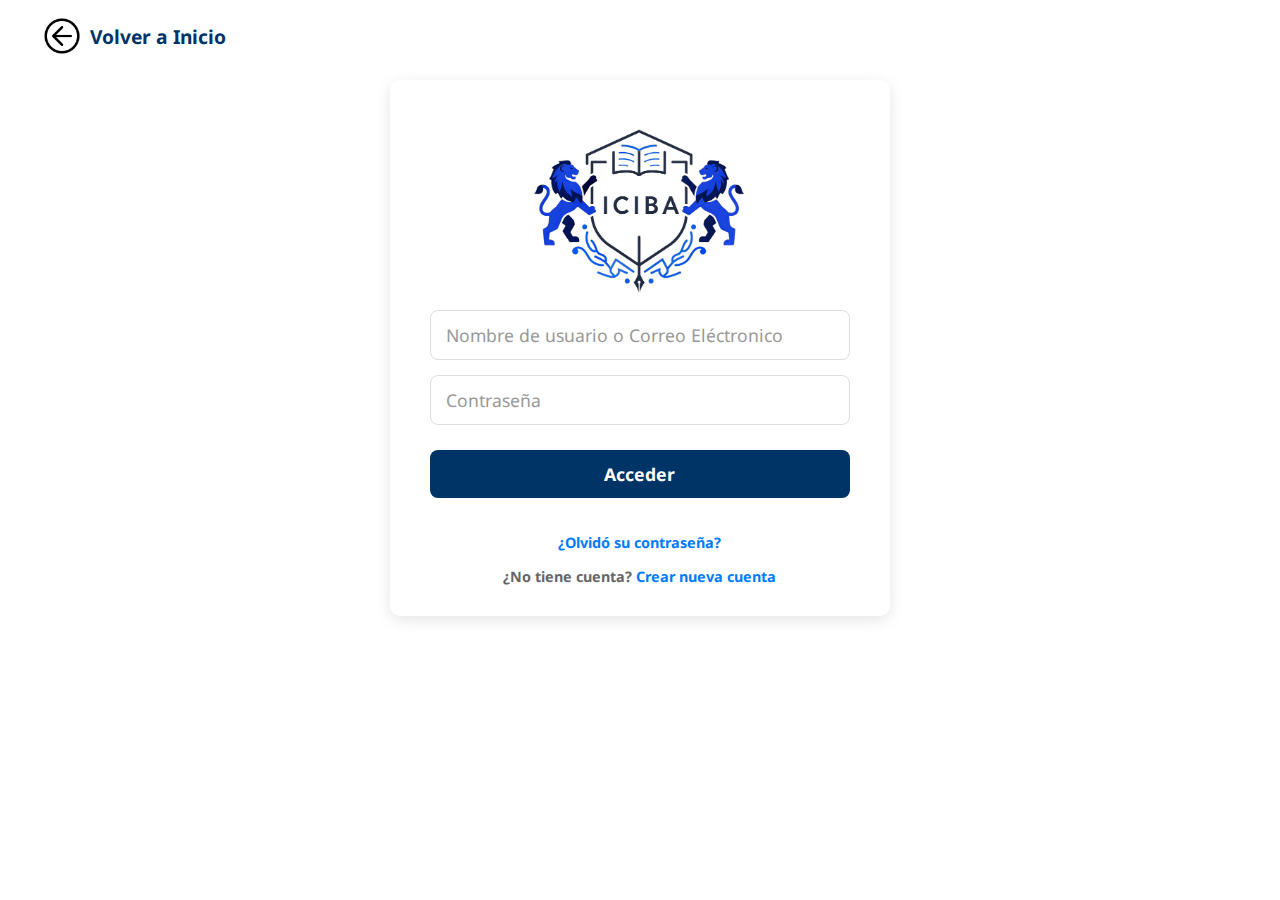
<file: campus.html>
<!DOCTYPE html>
<html lang="en">

<head>
    <meta charset="UTF-8">
    <meta name="viewport" content="width=device-width, initial-scale=1.0">
    <link rel="stylesheet" href="assets/css/style-campus-acceso.css">
    <title>ICIBA - Campus</title>
</head>

<body>
    <div class="cont-pagina">
        <div class="volver-inicio">
            <div class="flecha-volver">
                <img src="assets/Imagenes/flecha-izquierda.png" alt="">
            </div>
            <h4><a href="index.html">Volver a Inicio</a></h4>
        </div>

        <div class="contenido">
            <div class="acceso">
                <div class="img-logo">
                    <img src="assets/Imagenes/logo-instituto.png" alt="">
                </div>
                <form class="form-acceso">
                    <input type="text" id="username" name="username" autocomplete="username" placeholder="Nombre de usuario o Correo Eléctronico" required>
                    <input type="password" id="password" name="password" autocomplete="current-password" placeholder="Contraseña" required>
                    <button type="">Acceder</button>
                </form>
                <h4><a href="">¿Olvidó su contraseña?</a></h4>
                <h4>¿No tiene cuenta? <a href="">Crear nueva cuenta</a></h4>
            </div>

        </div>
    </div>

</body>

</html>
</file>
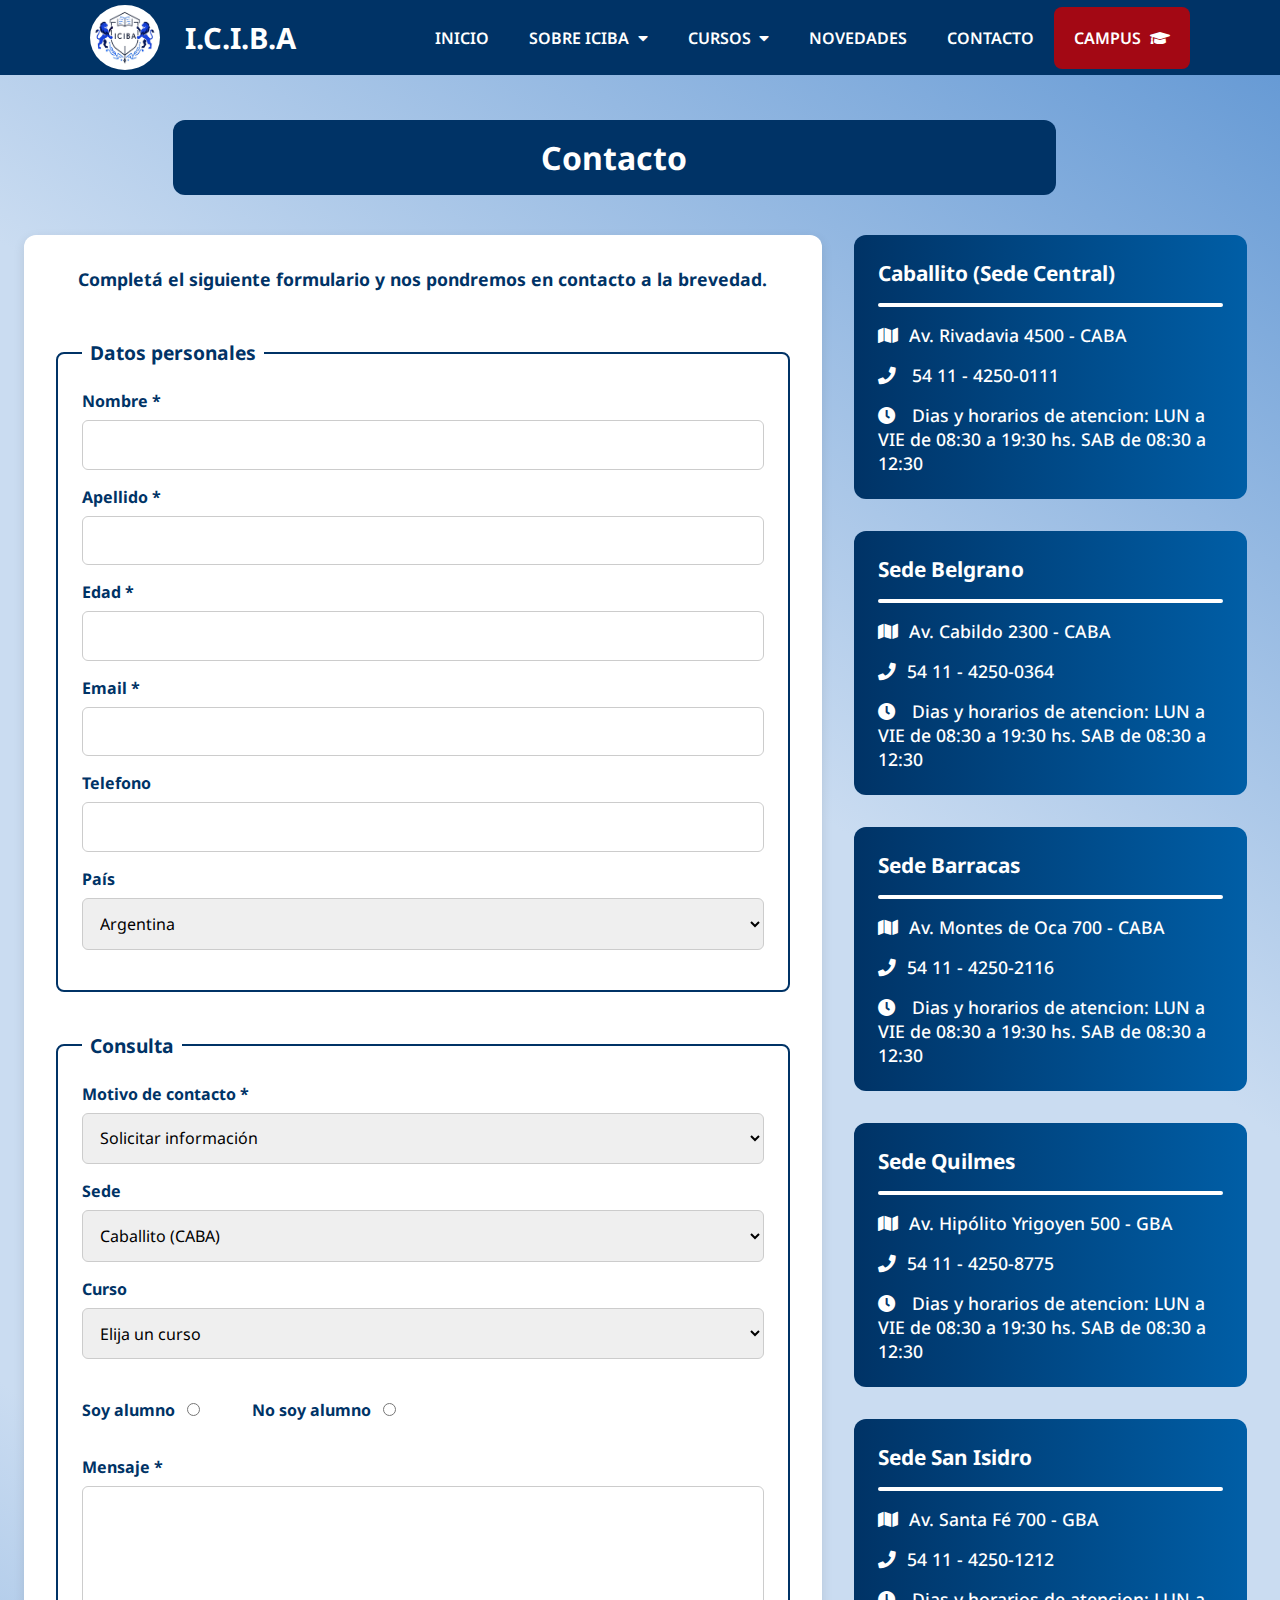
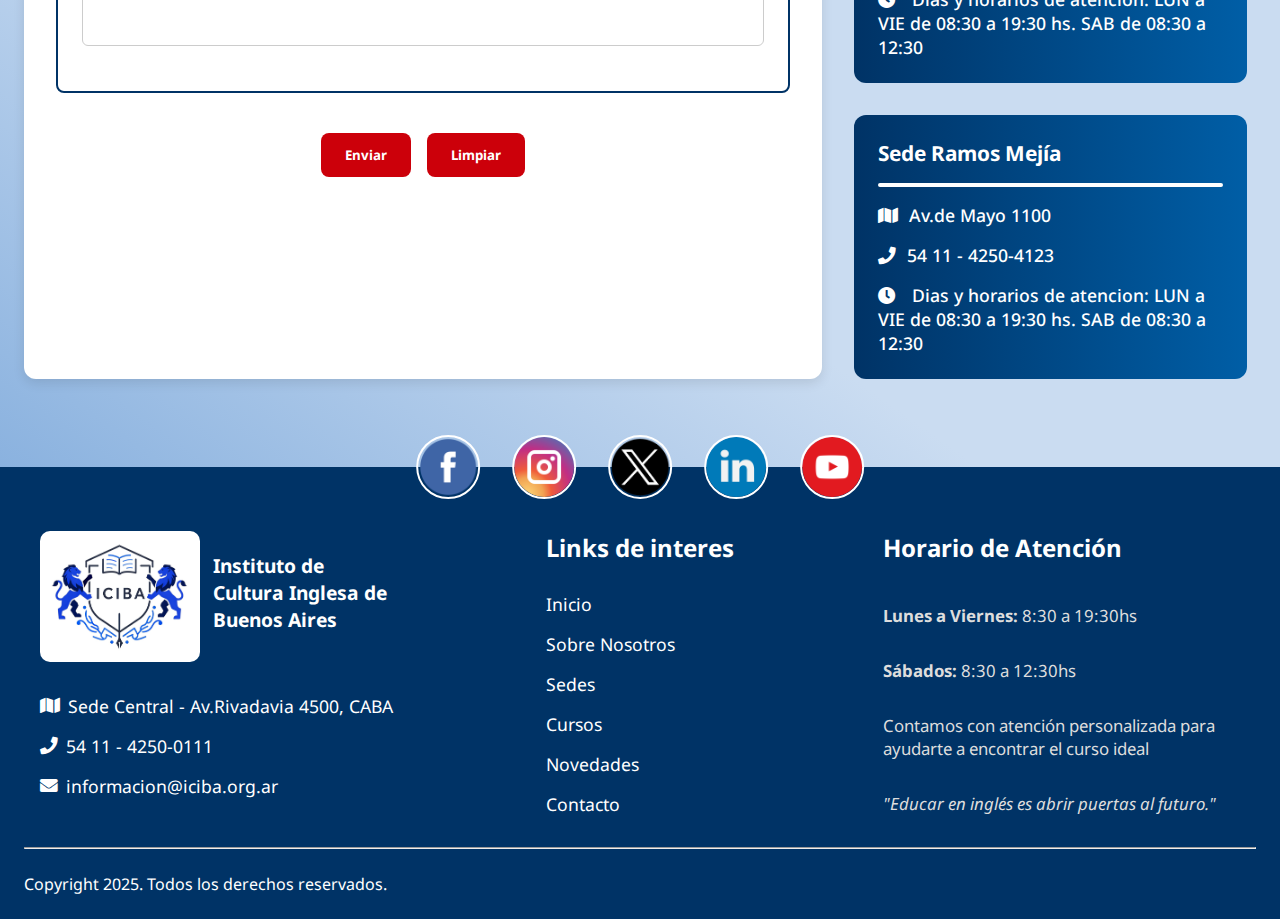
<file: contacto.html>
<!DOCTYPE html>
<html lang="en">

<head>
    <meta charset="UTF-8">
    <meta name="viewport" content="width=device-width, initial-scale=1.0">
    <link rel="stylesheet" href="https://cdnjs.cloudflare.com/ajax/libs/font-awesome/5.15.4/css/all.min.css">
    <link rel="icon" href="assets/Imagenes/logo-instituto-icono.ico">
    <link rel="stylesheet" href="assets/css/style-contacto.css">
    <title>ICIBA - CONTACTO</title>
</head>

<body>
    <header>
        <section class="logo_header">
            <img src="assets/Imagenes/logo-instituto.png" alt="Logo Instituto">
            <h3>I.C.I.B.A</h3>
        </section>

        <input type="checkbox" id="check" hidden>

        <nav class="navbar">
            <ul class="nav-ul">
                <li><a class="nav-item" href="index.html">Inicio</a></li>
                <li><a href="#">Sobre ICIBA<i class="fas fa-caret-down"></i></a>
                    <ul class="nav_ul-submenu">
                        <li><a class="nav-item" href="sobre-nosotros.html">Sobre nosotros</a></li>
                        <li><a class="nav-item" href="index.html#sedes">Sedes</a></li>
                        <li id="sobreNos_nov"><a class="nav-item" href="index.html#novedades">Novedades</a></li>
                        <li><a class="nav-item" href="cursos-iciba.html#seccion-libros">Biblioteca</a></li>
                    </ul>
                </li>
                <li><a href="#">Cursos <i class="fas fa-caret-down"></i></a>

                    <ul class="nav_ul-submenu">
                        <li><a class="nav-item" href="cursos-iciba.html#ninios">Niños</a></li>
                        <li><a class="nav-item" href="cursos-iciba.html#adolescentes">Adolescentes</a></li>
                        <li>
                            <a href="#">Adultos <i class="fas fa-caret-down"></i></a>
                            <ul class="nav_ul-cursos-adultos">
                                <li><a class="nav-item" href="cursos-iciba.html#adultos">Anual</a></li>
                                <li><a class="nav-item" href="cursos-iciba.html#adultos">Intensivo</a></li>
                            </ul>
                        </li>
                        <li><a class="nav-item" href="cursos-iciba.html#mas-cursos">Mas cursos</a></li>
                    </ul>

                </li>
                <li id="nav_ul-nov"><a class="nav-item" href="index.html#novedades">Novedades</a></li>
                <li><a class="nav-item" href="contacto.html">Contacto</a></li>
                <li class="nav_ul-li-campus">
                    <a class="nav-item" href="campus.html">Campus<i class="fa fa-graduation-cap" aria-hidden="true"></i></a>
                </li>
            </ul>
        </nav>

        <label for="check" class="hamburger-check">
            <i class="fas fa-bars icon-menu"></i>
            <i class="fas fa-times icon-close"></i>
        </label>
    </header>

    <main>
        <h1>Contacto</h1>
        <section class="contacto">

            <form action="https://formspree.io/f/xanozgay" method="POST" class="formulario">
                <p>Completá el siguiente formulario y nos pondremos en contacto a la brevedad.</p>
                <fieldset>
                    <legend>Datos personales</legend>

                    <label for="nombre">Nombre *</label>
                    <input type="text" id="nombre" name="nombre" required>

                    <label for="apellido">Apellido *</label>
                    <input type="text" id="apellido" name="apellido" required>

                    <label for="edad">Edad *</label>
                    <input type="number" id="edad" name="edad" required>

                    <label for="email">Email *</label>
                    <input type="email" id="email" name="email" required>

                    <label for="telefono">Telefono</label>
                    <input type="text" id="telefono" name="telefono">

                    <label for="pais">País</label>
                    <select name="pais" id="pais">
                        <option value="Argentina" selected>Argentina</option>
                        <option value="Uruguay">Uruguay</option>
                        <option value="Chile">Chile</option>
                        <option value="Otro">Otro</option>
                    </select>
                </fieldset>

                <fieldset>
                    <legend>Consulta</legend>

                    <label for="motivo">Motivo de contacto *</label>
                    <select name="motivo" id="motivo" required>
                        <option value="informacion">Solicitar información</option>
                        <option value="coordinacion">Coordinación Academica</option>
                        <option value="inscripcion">Consultas sobre inscripción</option>
                        <option value="sugerencia">Enviar sugerencia</option>
                        <option value="otro">Otro</option>
                    </select>

                    <label for="sede">Sede</label>
                    <select name="sede" id="sede">
                        <option value="Caballito" selected>Caballito (CABA)</option>
                        <option value="Belgrano">Belgrano (CABA)</option>
                        <option value="Barracas">Barracas (CABA)</option>
                        <option value="Quilmes">Quilmes (GBA)</option>
                        <option value="SanIsidro">San Isidro (GBA)</option>
                        <option value="RamosMejia">Ramos Mejía (GBA)</option>
                    </select>

                    <label for="curso">Curso</label>
                    <select name="curso" id="curso">
                        <option value="elijauncurso">Elija un curso</option>
                        <option value="niños-Nivel-Inicial">Curso Niños - Nivel Inicial</option>
                        <option value="niños-6-a-8-anios">Curso Niños - 6 a 8 años</option>
                        <option value="niños-9-a-11-anios">Curso Niños - 9 a 11 años</option>
                        <option value="adolescentes-general">Inglés general para Adolescentes</option>
                        <option value="adolescentes-conversacion">Adolescentes - Curso de conversación</option>
                        <option value="adolescentes-pet">Adolescentes - Preparación PET</option>
                        <option value="adultos-anual">Adultos - Curso Anual</option>
                        <option value="adultos-intensivo">Adultos - Curso Intensivo</option>
                        <option value="adultos-viajes">Adultos - Inglés para viajes</option>
                        <option value="FCE">Examenes FCE</option>
                        <option value="CAE">Examenes CAE</option>
                        <option value="IELTS">Examenes IELTS</option>
                        <option value="especial-tecnico">Inglés Técnico Profesional</option>
                        <option value="especial-entrevistas">Inglés para Entrevistas Laborales</option>
                        <option value="especial-hoteleria">Inglés para Hotelería</option>

                    </select>

                    <div style="margin: 1.5rem 0;">
                        <label for="si" class="label-radio">Soy alumno</label>
                        <input type="radio" id="si" name="alumno">

                        <label for="no" class="label-radio">No soy alumno</label>
                        <input type="radio" id="no" name="alumno">
                    </div>



                    <label for="comentario">Mensaje *</label>
                    <textarea id="comentario" name="comentario" rows="6" required></textarea>
                </fieldset>

                <div class="botones-formulario">
                    <button type="submit">Enviar</button>
                    <button type="reset">Limpiar</button>
                </div>
            </form>

            <div class="info-sedes">
                <div class="sede">
                    <h3>Caballito (Sede Central)</h3>
                    <hr>
                    <p><i class="fa fa-map" aria-hidden="true"></i>Av. Rivadavia 4500 - CABA</p>
                    <p><i class="fa fa-phone" aria-hidden="true"></i> 54 11 - 4250-0111</p>
                    <p><i class="fa fa-clock" aria-hidden="true"></i>
                        Dias y horarios de atencion: LUN a VIE de 08:30 a 19:30 hs. SAB de 08:30 a 12:30
                    </p>
                </div>

                <div class="sede">
                    <h3>Sede Belgrano</h3>
                    <hr>
                    <p><i class="fa fa-map" aria-hidden="true"></i>Av. Cabildo 2300 - CABA</p>
                    <p><i class="fa fa-phone" aria-hidden="true"></i>54 11 - 4250-0364</p>
                    <p><i class="fa fa-clock" aria-hidden="true"></i>
                        Dias y horarios de atencion: LUN a VIE de 08:30 a 19:30 hs. SAB de 08:30 a 12:30
                    </p>
                </div>

                <div class="sede">
                    <h3>Sede Barracas</h3>
                    <hr>
                    <p><i class="fa fa-map" aria-hidden="true"></i>Av. Montes de Oca 700 - CABA</p>
                    <p><i class="fa fa-phone" aria-hidden="true"></i>54 11 - 4250-2116</p>
                    <p><i class="fa fa-clock" aria-hidden="true"></i>
                        Dias y horarios de atencion: LUN a VIE de 08:30 a 19:30 hs. SAB de 08:30 a 12:30
                    </p>
                </div>

                <div class="sede">
                    <h3>Sede Quilmes</h3>
                    <hr>
                    <p><i class="fa fa-map" aria-hidden="true"></i>Av. Hipólito Yrigoyen 500 - GBA</p>
                    <p><i class="fa fa-phone" aria-hidden="true"></i>54 11 - 4250-8775</p>
                    <p><i class="fa fa-clock" aria-hidden="true"></i>
                        Dias y horarios de atencion: LUN a VIE de 08:30 a 19:30 hs. SAB de 08:30 a 12:30
                    </p>
                </div>

                <div class="sede">
                    <h3>Sede San Isidro</h3>
                    <hr>
                    <p><i class="fa fa-map" aria-hidden="true"></i>Av. Santa Fé 700 - GBA</p>
                    <p><i class="fa fa-phone" aria-hidden="true"></i>54 11 - 4250-1212</p>
                    <p><i class="fa fa-clock" aria-hidden="true"></i>
                        Dias y horarios de atencion: LUN a VIE de 08:30 a 19:30 hs. SAB de 08:30 a 12:30
                    </p>
                </div>

                <div class="sede">
                    <h3>Sede Ramos Mejía</h3>
                    <hr>
                    <p><i class="fa fa-map" aria-hidden="true"></i>Av.de Mayo 1100</p>
                    <p><i class="fa fa-phone" aria-hidden="true"></i>54 11 - 4250-4123</p>
                    <p><i class="fa fa-clock" aria-hidden="true"></i>
                        Dias y horarios de atencion: LUN a VIE de 08:30 a 19:30 hs. SAB de 08:30 a 12:30
                    </p>
                </div>
            </div>

        </section>
    </main>

    <footer>
        <div class="iconos_redes">
            <a class="footer-icono" href="https://www.facebook.com" target="_blank"> <img
                    src="assets/Imagenes/iconos-redes/Facebook.png" alt=""> </a>
            <a class="footer-icono" href="https://www.instagram.com" target="_blank"> <img
                    src="assets/Imagenes/iconos-redes/Instagram.png" alt=""> </a>
            <a class="footer-icono" href="https://www.twitter.com" target="_blank"> <img
                    src="assets/Imagenes/iconos-redes/Twitter-nuevo.png" alt=""> </a>
            <a class="footer-icono" href="https://www.linkedin.com" target="_blank"> <img
                    src="assets/Imagenes/iconos-redes/Linkedin.png" alt=""> </a>
            <a class="footer-icono" href="https://www.youtube.com" target="_blank"> <img
                    src="assets/Imagenes/iconos-redes/YouTube.png" alt=""> </a>
        </div>
        <section class="footer-secciones">
            <div class="footer_card footer_section1">
                <div class="section1-logo">
                    <img src="assets/Imagenes/logo-instituto.png" alt="">
                    <h3>Instituto de Cultura Inglesa de Buenos Aires</h3>
                </div>

                <div class="datos_footer-section1">
                    <a href="#"><i class="fa fa-map" aria-hidden="true"></i> Sede Central - Av.Rivadavia 4500,
                        CABA</a>
                    <a href="#"><i class="fa fa-phone" aria-hidden="true"></i>54 11 - 4250-0111</a>
                    <a href="#"><i class="fa fa-envelope" aria-hidden="true"></i>informacion@iciba.org.ar</a>
                </div>
            </div>

            <div class="footer_card footer_section2">
                <div>
                    <h3>Links de interes</h3>
                    <ul>
                        <li><a href="index.html">Inicio</a></li>
                        <li><a href="sobre-nosotros.html">Sobre Nosotros</a></li>
                        <li><a href="index.html#sedes">Sedes</a></li>
                        <li><a href="cursos-iciba.html">Cursos</a></li>
                        <li><a href="index.html#novedades">Novedades</a></li>
                        <li><a href="contacto.html">Contacto</a></li>
                    </ul>
                </div>
            </div>

            <div class="footer_card footer_section3">
                <h3>Horario de Atención</h3>
                <p><strong>Lunes a Viernes:</strong> 8:30 a 19:30hs</p>
                <p><strong>Sábados:</strong> 8:30 a 12:30hs</p>
                <p class="footer-info">Contamos con atención personalizada para ayudarte a encontrar el curso ideal</p>
                <p class="footer-lema">"Educar en inglés es abrir puertas al futuro."</p>
            </div>
        </section>
        <hr>
        <div class="derechos">
            <p>Copyright 2025. Todos los derechos reservados.</p>
        </div>
    </footer>

    <script src="/assets/js/menu-toggle.js"></script>
</body>

</html>
</file>
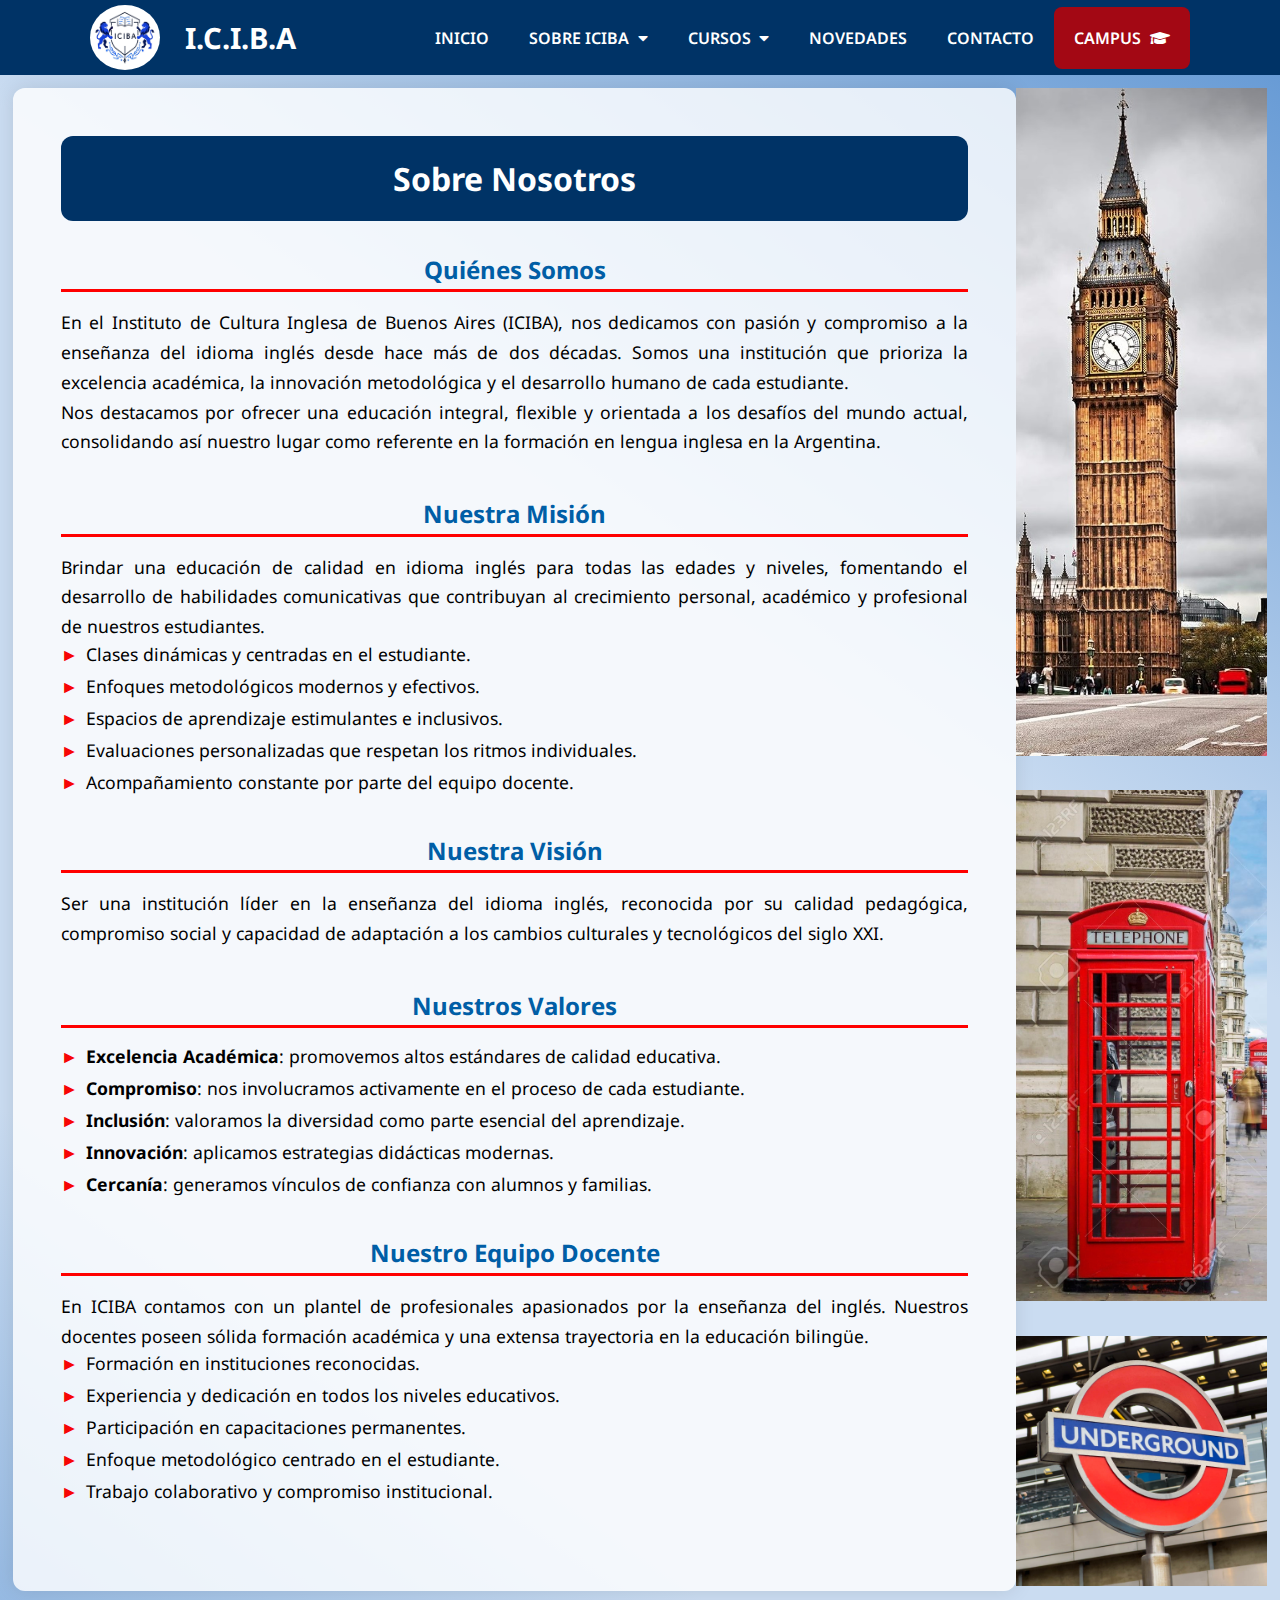
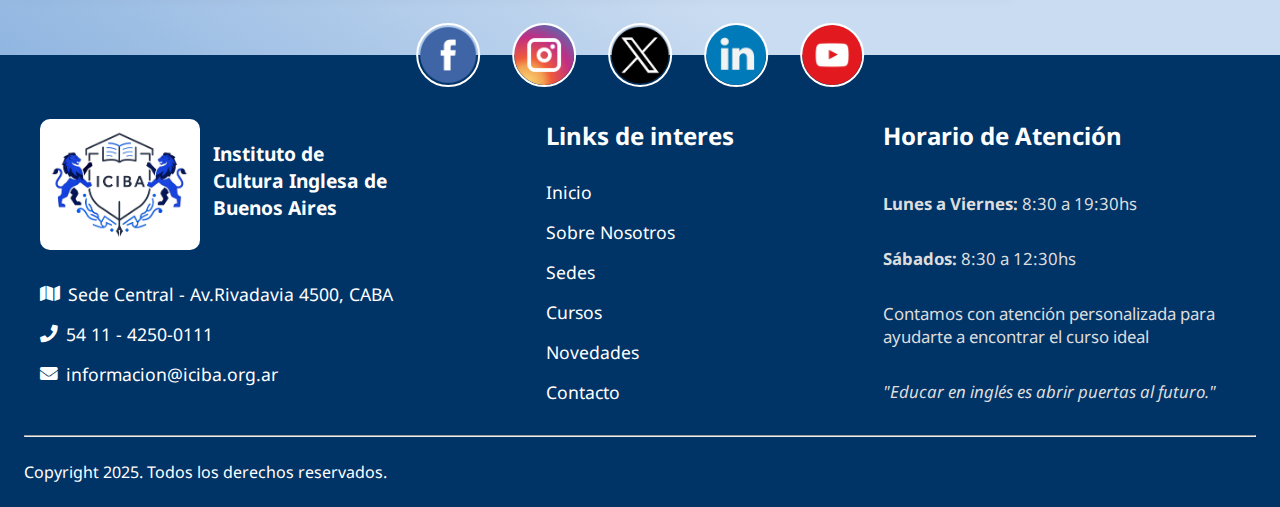
<file: sobre-nosotros.html>
<!DOCTYPE html>
<html lang="en">

<head>
    <meta charset="UTF-8">
    <meta name="viewport" content="width=device-width, initial-scale=1.0">
    <link rel="stylesheet" href="https://cdnjs.cloudflare.com/ajax/libs/font-awesome/5.15.4/css/all.min.css">
    <link rel="icon" href="assets/Imagenes/logo-instituto-icono.ico">
    <link rel="stylesheet" href="/assets/css/style-sobreNosotros.css">
    <title>ICIBA - SOBRE NOSOTROS</title>
</head>

<body>
    <header>
        <section class="logo_header">
            <img src="assets/Imagenes/logo-instituto.png" alt="Logo Instituto">
            <h3>I.C.I.B.A</h3>
        </section>

        <input type="checkbox" id="check" hidden>

        <nav class="navbar">
            <ul class="nav-ul">
                <li><a class="nav-item" href="index.html">Inicio</a></li>
                <li><a href="#">Sobre ICIBA<i class="fas fa-caret-down"></i></a>
                    <ul class="nav_ul-submenu">
                        <li><a class="nav-item" href="sobre-nosotros.html">Sobre nosotros</a></li>
                        <li><a class="nav-item" href="index.html#sedes">Sedes</a></li>
                        <li id="sobreNos_nov"><a class="nav-item" href="index.html#novedades">Novedades</a></li>
                        <li><a class="nav-item" href="cursos-iciba.html#seccion-libros">Biblioteca</a></li>
                    </ul>
                </li>
                <li><a href="#">Cursos <i class="fas fa-caret-down"></i></a>

                    <ul class="nav_ul-submenu">
                        <li><a class="nav-item" href="cursos-iciba.html#ninios">Niños</a></li>
                        <li><a class="nav-item" href="cursos-iciba.html#adolescentes">Adolescentes</a></li>
                        <li>
                            <a href="#">Adultos <i class="fas fa-caret-down"></i></a>
                            <ul class="nav_ul-cursos-adultos">
                                <li><a class="nav-item" href="cursos-iciba.html#adultos">Anual</a></li>
                                <li><a class="nav-item" href="cursos-iciba.html#adultos">Intensivo</a></li>
                            </ul>
                        </li>
                        <li><a class="nav-item" href="cursos-iciba.html#mas-cursos">Mas cursos</a></li>
                    </ul>

                </li>
                <li id="nav_ul-nov"><a class="nav-item" href="index.html#novedades">Novedades</a></li>
                <li><a class="nav-item" href="contacto.html">Contacto</a></li>
                <li class="nav_ul-li-campus">
                    <a class="nav-item" href="campus.html">Campus<i class="fa fa-graduation-cap" aria-hidden="true"></i></a>
                </li>
            </ul>
        </nav>

        <label for="check" class="hamburger-check">
            <i class="fas fa-bars icon-menu"></i>
            <i class="fas fa-times icon-close"></i>
        </label>
    </header>

    <main>
        <section class="sobre-nosotros" id="sobreNosotros">
            <h2>Sobre Nosotros</h2>

            <section>
                <h3>Quiénes Somos</h3>
                <p>En el Instituto de Cultura Inglesa de Buenos Aires (ICIBA), nos dedicamos con pasión y compromiso a
                    la
                    enseñanza del idioma inglés desde hace más de dos décadas. Somos una institución que prioriza la
                    excelencia académica, la innovación metodológica y el desarrollo humano de cada estudiante.</p>
                <p>Nos destacamos por ofrecer una educación integral, flexible y orientada a los desafíos del mundo
                    actual,
                    consolidando así nuestro lugar como referente en la formación en lengua inglesa en la Argentina.</p>
            </section>

            <section>
                <h3>Nuestra Misión</h3>
                <p>Brindar una educación de calidad en idioma inglés para todas las edades y niveles, fomentando el
                    desarrollo de habilidades comunicativas que contribuyan al crecimiento personal, académico y
                    profesional
                    de nuestros estudiantes.</p>
                <ul>
                    <li>Clases dinámicas y centradas en el estudiante.</li>
                    <li>Enfoques metodológicos modernos y efectivos.</li>
                    <li>Espacios de aprendizaje estimulantes e inclusivos.</li>
                    <li>Evaluaciones personalizadas que respetan los ritmos individuales.</li>
                    <li>Acompañamiento constante por parte del equipo docente.</li>
                </ul>
            </section>

            <section>
                <h3>Nuestra Visión</h3>
                <p>Ser una institución líder en la enseñanza del idioma inglés, reconocida por su calidad pedagógica,
                    compromiso social y capacidad de adaptación a los cambios culturales y tecnológicos del siglo XXI.
                </p>
            </section>

            <section>
                <h3>Nuestros Valores</h3>
                <ul>
                    <li><strong>Excelencia Académica</strong>: promovemos altos estándares de calidad educativa.</li>
                    <li><strong>Compromiso</strong>: nos involucramos activamente en el proceso de cada estudiante.</li>
                    <li><strong>Inclusión</strong>: valoramos la diversidad como parte esencial del aprendizaje.</li>
                    <li><strong>Innovación</strong>: aplicamos estrategias didácticas modernas.</li>
                    <li><strong>Cercanía</strong>: generamos vínculos de confianza con alumnos y familias.</li>
                </ul>
            </section>

            <section>
                <h3>Nuestro Equipo Docente</h3>
                <p>En ICIBA contamos con un plantel de profesionales apasionados por la enseñanza del inglés. Nuestros
                    docentes poseen sólida formación académica y una extensa trayectoria en la educación bilingüe.</p>
                <ul>
                    <li>Formación en instituciones reconocidas.</li>
                    <li>Experiencia y dedicación en todos los niveles educativos.</li>
                    <li>Participación en capacitaciones permanentes.</li>
                    <li>Enfoque metodológico centrado en el estudiante.</li>
                    <li>Trabajo colaborativo y compromiso institucional.</li>
                </ul>
            </section>
        </section>

        <div class="imagen">
            <div>
                <img src="/assets/Imagenes/fondo1-ingles.jpg" alt="">
            </div>
            <div>
                <img src="/assets/Imagenes/fondo-ingles.jpg" alt="">
            </div>
            <div>
                <img src="/assets/Imagenes/london-underground.jpg" alt="">
            </div>
        </div>
    </main>

    <footer>
        <div class="iconos_redes">
            <a class="footer-icono" href="https://www.facebook.com" target="_blank"> <img
                    src="assets/Imagenes/iconos-redes/Facebook.png" alt=""> </a>
            <a class="footer-icono" href="https://www.instagram.com" target="_blank"> <img
                    src="assets/Imagenes/iconos-redes/Instagram.png" alt=""> </a>
            <a class="footer-icono" href="https://www.twitter.com" target="_blank"> <img
                    src="assets/Imagenes/iconos-redes/Twitter-nuevo.png" alt=""> </a>
            <a class="footer-icono" href="https://www.linkedin.com" target="_blank"> <img
                    src="assets/Imagenes/iconos-redes/Linkedin.png" alt=""> </a>
            <a class="footer-icono" href="https://www.youtube.com" target="_blank"> <img
                    src="assets/Imagenes/iconos-redes/YouTube.png" alt=""> </a>
        </div>
        <section class="footer-secciones">
            <div class="footer_card footer_section1">
                <div class="section1-logo">
                    <img src="assets/Imagenes/logo-instituto.png" alt="">
                    <h3>Instituto de Cultura Inglesa de Buenos Aires</h3>
                </div>

                <div class="datos_footer-section1">
                    <a href="#"><i class="fa fa-map" aria-hidden="true"></i> Sede Central - Av.Rivadavia 4500,
                        CABA</a>
                    <a href="#"><i class="fa fa-phone" aria-hidden="true"></i>54 11 - 4250-0111</a>
                    <a href="#"><i class="fa fa-envelope" aria-hidden="true"></i>informacion@iciba.org.ar</a>
                </div>
            </div>

            <div class="footer_card footer_section2">
                <div>
                    <h3>Links de interes</h3>
                    <ul>
                        <li><a href="index.html">Inicio</a></li>
                        <li><a href="sobre-nosotros.html">Sobre Nosotros</a></li>
                        <li><a href="index.html#sedes">Sedes</a></li>
                        <li><a href="cursos-iciba.html">Cursos</a></li>
                        <li><a href="index.html#novedades">Novedades</a></li>
                        <li><a href="contacto.html">Contacto</a></li>
                    </ul>
                </div>
            </div>

            <div class="footer_card footer_section3">
                <h3>Horario de Atención</h3>
                <p><strong>Lunes a Viernes:</strong> 8:30 a 19:30hs</p>
                <p><strong>Sábados:</strong> 8:30 a 12:30hs</p>
                <p class="footer-info">Contamos con atención personalizada para ayudarte a encontrar el curso ideal</p>
                <p class="footer-lema">"Educar en inglés es abrir puertas al futuro."</p>
            </div>
        </section>
        <hr>
        <div class="derechos">
            <p>Copyright 2025. Todos los derechos reservados.</p>
        </div>
    </footer>

    <script src="/assets/js/menu-toggle.js"></script>
</body>

</html>
</file>
<file: assets/css/style-campus-acceso.css>
@import url('https://fonts.googleapis.com/css2?family=Noto+Sans:ital,wght@0,100..900;1,100..900&display=swap');
@import url('https://fonts.googleapis.com/css2?family=Noto+Sans:ital,wght@0,100..900;1,100..900&family=PT+Sans:ital,wght@0,400;0,700;1,400;1,700&display=swap');

* {
    margin: 0;
    padding: 0;
    box-sizing: border-box;
    font-family: "Noto Sans", sans-serif;
}


body .cont-pagina {
    width: 96vw;
    margin: auto;
    padding: 1rem;
}

body .volver-inicio {
    display: flex;
    align-items: center;
    gap: .5rem;
}

.volver-inicio .flecha-volver {
    width: 40px;
    height: 40px;
}

.volver-inicio .flecha-volver img {
    width: auto;
    height: 100%;
}

.volver-inicio h4 a {
    font-size: 1.2rem;
    text-decoration: none;
    color: #003366;
}

.contenido {
    display: flex;
    align-items: center;
    justify-content: center;
    gap: 1rem;
    width: 100%;
    margin-top: 1.5rem;
}

.contenido .acceso {
    display: flex;
    flex-direction: column;
    align-items: center;
    background-color: #fff;
    padding: 30px 40px;
    border-radius: 10px;
    box-shadow: 0 4px 15px rgba(0, 0, 0, 0.1);
    width: 100%;
    max-width: 500px;
    box-sizing: border-box;
}

.acceso .img-logo {
    width: 250px;
    height: 200px;
    overflow: hidden;
}

.acceso .img-logo img {
    width: 100%;
    height: 100%;
    object-fit: cover;
}

.form-acceso {
    display: flex;
    flex-direction: column;
    width: 100%;
    align-items: stretch;
    margin-bottom: 20px;
}

.form-acceso input[type="text"],
.form-acceso input[type="password"] {
    width: 100%;
    padding: 12px 15px;
    margin-bottom: 15px;
    border: 1px solid #ddd;
    border-radius: 8px;
    box-sizing: border-box;
    font-size: 1.1rem;
    color: #333;
    outline: none;
}

.form-acceso input[type="text"]::placeholder,
.form-acceso input[type="password"]::placeholder {
    color: #999;
    opacity: 1;
}

.form-acceso input[type="text"]:focus,
.form-acceso input[type="password"]:focus {
    border-color: #003366;
    box-shadow: 0 0 0 2px rgba(0, 123, 255, 0.2);
}

.form-acceso button {
    background-color: #003366;
    color: white;
    padding: 12px 20px;
    border: none;
    border-radius: 8px;
    cursor: pointer;
    font-size: 1.1em;
    font-weight: bold;
    margin-top: 10px;
    transition: background-color 0.3s ease;
    width: 100%;
}

.form-acceso button:hover {
    background-color: #0056b3;
}

.acceso h4 {
    font-size: 0.9em;
    margin-top: 15px;
    color: #666;
}

.acceso h4 a {
    color: #007bff;
    text-decoration: none;
}

.acceso h4 a:hover {
    text-decoration: underline;
}



@media only screen and (max-width: 768px) {

    .form-acceso input[type="text"],
    .form-acceso input[type="password"] {
        font-size: .76rem;
    }

    .form-acceso button {
        font-size: 1rem;
    }

    .acceso h4 {
        width: 100%;
        text-align: center;
    }
}
</file>
<file: assets/css/style-contacto.css>
@import url('https://fonts.googleapis.com/css2?family=Noto+Sans:ital,wght@0,100..900;1,100..900&display=swap');
@import url('https://fonts.googleapis.com/css2?family=Noto+Sans:ital,wght@0,100..900;1,100..900&family=PT+Sans:ital,wght@0,400;0,700;1,400;1,700&display=swap');


:root {
    --color-principal: #036;
    --text-muted: #cccccc;
}


* {
    margin: 0;
    padding: 0;
    box-sizing: border-box;
    text-decoration: none;
    list-style: none;
    font-family: "Noto Sans", sans-serif;
}

html {
    scroll-behavior: smooth;
}

body {
    background-image: linear-gradient(215deg, rgb(96, 150, 211), rgb(202, 220, 241), rgb(202, 220, 241), rgb(96, 150, 211));
}

/*_____________________________________________________________________*/
/*                               HEADER                                */

header {
    position: sticky;
    top: 0;
    left: 0;
    right: 0;
    padding: .4% 7%;
    margin-bottom: 1vw;
    display: flex;
    justify-content: space-between;
    align-items: center;
    background-color: var(--color-principal);
    z-index: 1000;
}

header .logo_header {
    display: flex;
    align-items: center;
    gap: 2vw;
    font-size: 25px;
    color: #fff;
}

header .logo_header>img {
    width: 70px;
    height: 65px;
    border-radius: 50%;
}

header .navbar .nav-ul {
    display: flex;
}

header .navbar .nav-ul li {
    position: relative;
}

header .navbar .nav-ul li a {
    color: #fff;
    font-size: 1rem;
    font-weight: 600;
    padding: 20px;
    text-transform: uppercase;
    display: flex;
    align-items: center;
    justify-content: space-between;
    gap: .7vw;
    transition: .5s;
}

.navbar .nav-ul li a:hover {
    background-color: rgb(9, 77, 145);
    border-radius: 8px;
    transition: .5s;
}

.navbar .nav_ul-submenu,
.nav_ul-cursos-adultos {
    position: absolute;
    left: 0;
    width: 200px;
    display: none;
    background-color: var(--color-principal);
}

.nav_ul-submenu li {
    width: 100%;
}

.nav_ul-submenu .nav_ul-cursos-adultos {
    left: 100%;
    top: 0;
}

.nav_ul-submenu li i {
    transform: rotate(-90deg);
}

.nav_ul-li-campus {
    background-color: rgb(163, 8, 20);
    border-radius: 8px;
}

.nav_ul-li-campus a:hover {
    background-color: rgb(209, 53, 13) !important;

}

header .navbar ul li:hover>ul {
    display: initial;
}

.hamburger-check {
    display: none;
}

#sobreNos_nov {
    display: none;
}

main {
    width: 96vw;
    display: flex;
    flex-direction: column;
    align-items: center;
    gap: 1rem;
    padding-top: 2rem;
}

main h1 {
    background-color: #003366;
    color: #fff;
    padding: 1rem 30%;
    border-radius: 12px;
}


.contacto {
    display: grid;
    grid-template-columns: 2fr 1fr;
    grid-template-rows: 1fr;
    width: 100%;
    gap: 2rem;
    justify-content: center;
    margin: auto;

}

.contacto .formulario {
    width: 100%;
    background-color: #fff;
    margin: 1.5rem;
    padding: 2rem;
    border-radius: 12px;
    box-shadow: 0 4px 12px rgba(0, 0, 0, 0.1);
    display: flex;
    flex-direction: column;
    gap: 1.5rem;
    color: #003366;
}

.contacto .formulario>p {
    font-size: 1.1rem;
    color: #003366;
    font-weight: bold;
    text-align: center;
    margin-bottom: 1.5rem;
}

.contacto form fieldset {
    border: 2px solid #003366;
    border-radius: 8px;
    padding: 1.5rem;
    margin-bottom: 1rem;
}

.contacto form legend {
    font-weight: bold;
    font-size: 1.2rem;
    color: #003366;
    padding: 0 0.5rem;
}

.contacto form label {
    display: block;
    margin-bottom: 0.5rem;
    font-weight: bold;
}

.contacto form input,
.contacto form select,
.contacto form textarea {
    width: 100%;
    padding: 0.8rem;
    margin-bottom: 1rem;
    border-radius: 6px;
    border: 1px solid #ccc;
    font-size: 1rem;
    resize: none;
}

main .contacto .label-radio {
    display: inline;
    margin-right: .5rem;
}

main input[type="radio"] {
    display: inline;
    width: auto;
    margin-right: 3rem;
}

.botones-formulario {
    display: flex;
    justify-content: center;
    gap: 1rem;
}

.contacto form button {
    background-color: #cc000a;
    color: white;
    font-weight: bold;
    padding: 0.8rem 1.5rem;
    border: none;
    border-radius: 8px;
    cursor: pointer;
    transition: background-color 0.3s ease;
}

.contacto form button:hover {
    background-color: #a80007;
}

.contacto .info-sedes {
    display: grid;
    grid-template-columns: 1fr;
    grid-template-rows: repeat(6, 1fr);
    margin: 1.5rem;
    width: 100%;
    gap: 2rem;

}

.contacto .info-sedes .sede {
    width: 98.5%;
    padding: 1.5rem;
    background: linear-gradient(to right, #003366, #005ea6);
    border-radius: 12px;
    color: #fff;
    display: flex;
    flex-direction: column;
    gap: 1rem;
}

.info-sedes .sede h3 {
    font-size: 1.3rem;
}

.info-sedes .sede hr {
    border: 2px solid #fff;
    border-radius: 12px;
}

.info-sedes .sede p {
    font-size: 1.1rem;
    font-weight: 500;
}

.info-sedes .sede p>i {
    padding-right: .7rem;
}



footer {
    position: relative;
    margin-top: 4rem;
    padding: 3rem 1.5rem 1.5rem 1.5rem;
    font-size: 1rem;
    background-color: var(--color-principal);
    color: #FFF;
}

footer .footer-secciones {
    display: flex;
    flex-wrap: wrap;
    justify-content: space-between;
    gap: 2rem;
}

.footer_card {
    flex: 1 1 20rem;
    display: flex;
    gap: 2rem;
    padding: 1rem;
    border-radius: 12px;
}

.footer-secciones .footer_section1 {
    flex-direction: column;

}

.footer_section1 .section1-logo {
    display: flex;
    align-items: center;
    gap: .8rem;
}

.footer_section1 .section1-logo>img {
    width: 10rem;
    height: auto;
    border-radius: 10px;
}

.footer_section1 h3 {
    font-size: 1.2rem;
    margin-bottom: 0.5rem;
}

.datos_footer-section1 a {
    display: flex;
    align-items: center;
    gap: 0.5rem;
    color: #FFF;
    text-decoration: none;
    font-size: 1.1rem;
    margin: 0 0 1rem 0;
}

.footer-secciones .footer_section2 {
    justify-content: center;
}

.footer-secciones .footer_section2 div {
    display: flex;
    flex-direction: column;
    align-items: flex-start;
}

.footer-secciones .footer_section2 h3 {
    font-size: 1.5rem;
    margin-bottom: 1.5rem;
}

.footer_section2 ul li a {
    display: inline-block;
    color: #fff;
    text-decoration: none;
    margin-bottom: 0.5rem;
    font-size: 1.1rem;
    line-height: 2rem;
}

.footer_section2 ul li a:hover {
    color: var(--text-light);
    text-decoration: underline;
}

.footer_section3 {
    display: flex;
    flex-direction: column;
    gap: 2rem;
    margin-bottom: 1rem;
}

.footer_section3 h3 {
    font-size: 1.5rem;
    margin-bottom: .5rem;
    color: #fff;
}

.footer_section3 p {
    font-size: 1.05rem;
    color: #ddd;
}

.footer-lema {
    font-style: italic;
}

.footer-info {
    color: #bbb;
    font-size: 0.95rem;
}


footer>hr {
    margin-bottom: 1.5rem;
}


footer .iconos_redes {
    position: absolute;
    top: -2rem;
    left: 50%;
    transform: translateX(-50%);
    display: flex;
    gap: 2rem;
    z-index: 10;
}

.iconos_redes .footer-icono>img {
    width: 100%;
    max-width: 5vw;
    max-height: 5vw;
    transition: .5s;
    border: 2px solid #FFF;
    border-radius: 50%;
}

.footer-icono>img:hover {
    scale: 1.3;
    transition: scale .5s;
    animation: girar__icono .5s linear;
}

@keyframes girar__icono {
    0% {
        transform: rotate(0deg);
    }

    100% {
        transform: rotate(360deg);
    }
}


/*_____________________________________________________________________*/
/*                     RESPONSIVE PANTALLAS <= 945PX                   */


@media only screen and (max-width: 945px) {
    header {
        padding: 7px 10px;
        flex-direction: column;
        position: relative;
    }

    header .logo_header {
        margin-bottom: .8rem;
    }

    header .navbar {
        top: 100%;
        left: 0;
        right: 0;
        background-color: var(--color-principal);
    }

    #nav_ul-nov {
        display: none;
    }


    main {
        width: 98vw;
        margin: auto;


    }

    footer .iconos_redes .footer-icono>img {
        width: 11vw;
        height: 11vw;
        max-width: 3.5rem;
        max-height: 3.5rem;
        min-width: 2.5rem;
        min-height: 2.5rem;
        border-radius: 50%;
        border: 2px solid #FFF;
        object-fit: cover;
        transition: 0.3s;
    }

    footer .iconos_redes {
        position: absolute;
        top: -1.5rem;
        left: 50%;
        transform: translateX(-50%);
        display: flex;
        gap: 1.5rem;
        z-index: 10;
    }



    .contacto {
        grid-template-columns: 1fr;
        grid-template-rows: auto auto;
        padding: 1rem;
    }

    .contacto .formulario,
    .contacto .info-sedes {
        margin: 0;
        padding: 1rem;
    }

    .contacto .info-sedes {
        padding: 0;
        grid-template-columns: 1fr;
        grid-template-rows: repeat(auto-fit, minmax(200px, 1fr));
    }

    form div{
        display: flex;
    }




}


/*_____________________________________________________________________*/
/*                     RESPONSIVE PANTALLAS <= 768PX                   */


@media only screen and (max-width: 768px) {

    header {
        position: sticky;
        padding: 20px;
        flex-direction: row;
    }

    section.logo_header {
        margin-bottom: 0;
    }

    header .navbar {
        position: absolute;
        top: 100%;
        left: -100%;
        width: 100%;

        background-color: var(--color-principal);
        border-top: 2px solid rgb(7, 95, 182);
        transition: .5s;
    }

    header .navbar .nav-ul {
        flex-direction: column;
    }

    header .navbar .nav-ul li {
        width: 100%;
    }

    #nav_ul-nov {
        display: block;
    }

    #sobreNos_nov {
        display: none;
    }

    .navbar .nav_ul-submenu,
    .nav_ul-cursos-adultos {
        position: relative;
    }

    .nav_ul-submenu .nav_ul-cursos-adultos {
        width: 100%;
        left: 0;
    }

    .nav_ul-submenu li {
        background-color: rgb(2, 30, 58);
    }

    .nav_ul-cursos-adultos li {
        background-color: rgb(0, 12, 27);
    }

    #check:checked~.navbar {
        left: 0;
        transition: .5s;
    }


    .hamburger-check {
        position: relative;
        display: inline;
        width: 30px;
        height: 30px;
        cursor: pointer;
    }

    .hamburger-check i {
        position: absolute;
        top: 0;
        right: 0;
        font-size: 30px;
        color: #fff;
        transition: opacity 0.3s ease, transform 0.3s ease;
        visibility: hidden;
        transform: scale(0.8);
    }

    /* Mostrar icono menu hamburguesa por defecto */
    .hamburger-check .icon-menu {
        visibility: visible;
        transform: scale(1);
    }

    #check:checked~.hamburger-check .icon-menu {
        visibility: hidden;
        transform: scale(0.8);
    }

    #check:checked~.hamburger-check .icon-close {
        visibility: visible;
        transform: scale(1);
    }


    footer .iconos_redes {
        position: absolute;
        top: -1.4rem;
        left: 50%;
        transform: translateX(-50%);
        display: flex;
        gap: 1rem;
        z-index: 10;
    }

    footer .footer-secciones {
        gap: 1.5rem;
    }

    footer .iconos_redes .footer-icono>img {
        width: 10vw;
        height: 10vw;
        max-width: 3.5rem;
        max-height: 3.5rem;
        min-width: 2.5rem;
        min-height: 2.5rem;
        border-radius: 50%;
        border: 2px solid #FFF;
        object-fit: cover;
        transition: 0.3s;
    }

    .footer-secciones .footer_section2 {
        justify-content: flex-start;
    }

    .footer_section3 {
        gap: 1.2rem;
        margin-bottom: 1rem;
    }
}
</file>
<file: assets/css/style-sobreNosotros.css>
@import url('https://fonts.googleapis.com/css2?family=Noto+Sans:ital,wght@0,100..900;1,100..900&display=swap');
@import url('https://fonts.googleapis.com/css2?family=Noto+Sans:ital,wght@0,100..900;1,100..900&family=PT+Sans:ital,wght@0,400;0,700;1,400;1,700&display=swap');


:root {
    --color-principal: #036;
    --text-muted: #cccccc;
}


* {
    margin: 0;
    padding: 0;
    box-sizing: border-box;
    text-decoration: none;
    list-style: none;
    font-family: "Noto Sans", sans-serif;
}

html {
    scroll-behavior: smooth;
}

body {
    background-image: linear-gradient(215deg, rgb(96, 150, 211), rgb(202, 220, 241), rgb(202, 220, 241), rgb(96, 150, 211));
}

/*_____________________________________________________________________*/
/*                               HEADER                                */

header {
    position: sticky;
    top: 0;
    left: 0;
    right: 0;
    padding: .4% 7%;
    margin-bottom: 1vw;
    display: flex;
    justify-content: space-between;
    align-items: center;
    background-color: var(--color-principal);
    z-index: 1000;
}

header .logo_header {
    display: flex;
    align-items: center;
    gap: 2vw;
    font-size: 25px;
    color: #fff;
}

header .logo_header>img {
    width: 70px;
    height: 65px;
    border-radius: 50%;
}

header .navbar .nav-ul {
    display: flex;
}

header .navbar .nav-ul li {
    position: relative;
}

header .navbar .nav-ul li a {
    color: #fff;
    font-size: 1rem;
    font-weight: 600;
    padding: 20px;
    text-transform: uppercase;
    display: flex;
    align-items: center;
    justify-content: space-between;
    gap: .7vw;
    transition: .5s;
}

.navbar .nav-ul li a:hover {
    background-color: rgb(9, 77, 145);
    border-radius: 8px;
    transition: .5s;
}

.navbar .nav_ul-submenu,
.nav_ul-cursos-adultos {
    position: absolute;
    left: 0;
    width: 200px;
    display: none;
    background-color: var(--color-principal);
}

.nav_ul-submenu li {
    width: 100%;
}

.nav_ul-submenu .nav_ul-cursos-adultos {
    left: 100%;
    top: 0;
}

.nav_ul-submenu li i {
    transform: rotate(-90deg);
}

.nav_ul-li-campus {
    background-color: rgb(163, 8, 20);
    border-radius: 8px;
}

.nav_ul-li-campus a:hover {
    background-color: rgb(209, 53, 13) !important;

}

header .navbar ul li:hover>ul {
    display: initial;
}

.hamburger-check {
    display: none;
}

#sobreNos_nov {
    display: none;
}



/*_____________________________________________________________________*/
/*                               MAIN                                */

main {
    width: 98vw;
    margin: auto;
    display: flex;
    position: relative;

}

.sobre-nosotros {
    width: 80%;
    padding: 3rem;
    border-radius: 12px;
    box-shadow: 0 0 20px rgba(0, 0, 0, 0.1);
    background-color: rgba(255, 255, 255, 0.8);
    scroll-margin-top: 6rem;
}

.sobre-nosotros h2 {
    text-align: center;
    font-size: 2rem;
    margin-bottom: 2rem;
    color: #fff;
    background-color: #003366;
    border-radius: 12px;
    padding: 1.3rem;
}

.sobre-nosotros section {
    margin-bottom: 2.5rem;
}

.sobre-nosotros h3 {
    font-size: 1.5rem;
    color: #005ea6;
    margin-bottom: 1rem;
    border-bottom: 3px solid red;
    padding-bottom: .2rem;
    text-align: center;
}

.sobre-nosotros li {
    margin-bottom: 0.5rem;
}

.sobre-nosotros p {
    line-height: 1.7;
    font-size: 1.1rem;
    text-align: justify;
}

.sobre-nosotros li {
    font-size: 1.1rem;
}

.sobre-nosotros li::before {
    content: "►";
    color: #f70505;
    margin-right: 0.5rem;
}

main .imagen {
    
    display: flex;
    flex-direction: column;
    justify-content: space-between;
    width: 20%;

}

main .imagen img{
    width: 100%;
}


/*_____________________________________________________________________*/
/*                               FOOTER                                */

footer {
    position: relative;
    margin-top: 4rem;
    padding: 3rem 1.5rem 1.5rem 1.5rem;
    font-size: 1rem;
    background-color: var(--color-principal);
    color: #FFF;
}

footer .footer-secciones {
    display: flex;
    flex-wrap: wrap;
    justify-content: space-between;
    gap: 2rem;
}

.footer_card {
    flex: 1 1 20rem;
    display: flex;
    gap: 2rem;
    padding: 1rem;
    border-radius: 12px;
}

.footer-secciones .footer_section1 {
    flex-direction: column;

}

.footer_section1 .section1-logo {
    display: flex;
    align-items: center;
    gap: .8rem;
}

.footer_section1 .section1-logo>img {
    width: 10rem;
    height: auto;
    border-radius: 10px;
}

.footer_section1 h3 {
    font-size: 1.2rem;
    margin-bottom: 0.5rem;
}

.datos_footer-section1 a {
    display: flex;
    align-items: center;
    gap: 0.5rem;
    color: #FFF;
    text-decoration: none;
    font-size: 1.1rem;
    margin: 0 0 1rem 0;
}

.footer-secciones .footer_section2 {
    justify-content: center;
}

.footer-secciones .footer_section2 div {
    display: flex;
    flex-direction: column;
    align-items: flex-start;
}

.footer-secciones .footer_section2 h3 {
    font-size: 1.5rem;
    margin-bottom: 1.5rem;
}

.footer_section2 ul li a {
    display: inline-block;
    color: #fff;
    text-decoration: none;
    margin-bottom: 0.5rem;
    font-size: 1.1rem;
    line-height: 2rem;
}

.footer_section2 ul li a:hover {
    color: var(--text-light);
    text-decoration: underline;
}

.footer_section3 {
    display: flex;
    flex-direction: column;
    gap: 2rem;
    margin-bottom: 1rem;
}

.footer_section3 h3 {
    font-size: 1.5rem;
    margin-bottom: .5rem;
    color: #fff;
}

.footer_section3 p {
    font-size: 1.05rem;
    color: #ddd;
}

.footer-lema {
    font-style: italic;
}

.footer-info {
    color: #bbb;
    font-size: 0.95rem;
}


footer>hr {
    margin-bottom: 1.5rem;
}


footer .iconos_redes {
    position: absolute;
    top: -2rem;
    left: 50%;
    transform: translateX(-50%);
    display: flex;
    gap: 2rem;
    z-index: 10;
}

.iconos_redes .footer-icono>img {
    width: 100%;
    max-width: 5vw;
    max-height: 5vw;
    transition: .5s;
    border: 2px solid #FFF;
    border-radius: 50%;
}

.footer-icono>img:hover {
    scale: 1.3;
    transition: scale .5s;
    animation: girar__icono .5s linear;
}

@keyframes girar__icono {
    0% {
        transform: rotate(0deg);
    }

    100% {
        transform: rotate(360deg);
    }
}


/*_____________________________________________________________________*/
/*                     RESPONSIVE PANTALLAS <= 945PX                   */


@media only screen and (max-width: 945px) {
    header {
        padding: 7px 10px;
        flex-direction: column;
        position: relative;
    }

    header .logo_header {
        margin-bottom: .8rem;
    }

    header .navbar {
        top: 100%;
        left: 0;
        right: 0;
        background-color: var(--color-principal);
    }

    #nav_ul-nov {
        display: none;
    }


    main {
        width: 98vw;
        margin: auto;
        background-image: none;


    }

    .sobre-nosotros {
        width: 100%;
        padding: 2rem;
        border-radius: 12px;
        box-shadow: 0 0 20px rgba(0, 0, 0, 0.1);
        background-color: rgba(255, 255, 255, 0.8);
    }

    .sobre-nosotros h2 {
        text-align: center;
        font-size: 1.5rem;
        color: #fff;
        background-color: #003366;
        padding: 1.5rem;
    }

    .sobre-nosotros section {
        margin-bottom: 2.5rem;
    }

    .sobre-nosotros h3 {
        font-size: 1.5rem;
        color: #005ea6;
        margin-bottom: 1rem;

    }

    .sobre-nosotros li {
        margin-bottom: 0.5rem;
    }

    .sobre-nosotros p {
        line-height: 1.7;
        font-size: 1.1rem;
        text-align: justify;
    }

    .sobre-nosotros li {
        font-size: 1.1rem;
    }

    .sobre-nosotros li::before {
        content: "►";
        color: #f70505;
        margin-right: 0.5rem;
    }

    main .imagen {
        display: none;
    }


    footer .iconos_redes .footer-icono>img {
        width: 11vw;
        height: 11vw;
        max-width: 3.5rem;
        max-height: 3.5rem;
        min-width: 2.5rem;
        min-height: 2.5rem;
        border-radius: 50%;
        border: 2px solid #FFF;
        object-fit: cover;
        transition: 0.3s;
    }

    footer .iconos_redes {
        position: absolute;
        top: -1.5rem;
        left: 50%;
        transform: translateX(-50%);
        display: flex;
        gap: 1.5rem;
        z-index: 10;
    }
}


/*_____________________________________________________________________*/
/*                     RESPONSIVE PANTALLAS <= 768PX                   */


@media only screen and (max-width: 768px) {

    header {
        position: sticky;
        padding: 20px;
        flex-direction: row;
    }

    section.logo_header {
        margin-bottom: 0;
    }

    header .navbar {
        position: absolute;
        top: 100%;
        left: -100%;
        width: 100%;

        background-color: var(--color-principal);
        border-top: 2px solid rgb(7, 95, 182);
        transition: .5s;
    }

    header .navbar .nav-ul {
        flex-direction: column;
    }

    header .navbar .nav-ul li {
        width: 100%;
    }

    #nav_ul-nov {
        display: block;
    }

    #sobreNos_nov {
        display: none;
    }

    .navbar .nav_ul-submenu,
    .nav_ul-cursos-adultos {
        position: relative;
    }

    .nav_ul-submenu .nav_ul-cursos-adultos {
        width: 100%;
        left: 0;
    }

    .nav_ul-submenu li {
        background-color: rgb(2, 30, 58);
    }

    .nav_ul-cursos-adultos li {
        background-color: rgb(0, 12, 27);
    }

    #check:checked~.navbar {
        left: 0;
        transition: .5s;
    }


    .hamburger-check {
        position: relative;
        display: inline;
        width: 30px;
        height: 30px;
        cursor: pointer;
    }

    .hamburger-check i {
        position: absolute;
        top: 0;
        right: 0;
        font-size: 30px;
        color: #fff;
        transition: opacity 0.3s ease, transform 0.3s ease;
        visibility: hidden;
        transform: scale(0.8);
    }

    /* Mostrar icono menu hamburguesa por defecto */
    .hamburger-check .icon-menu {
        visibility: visible;
        transform: scale(1);
    }

    #check:checked~.hamburger-check .icon-menu {
        visibility: hidden;
        transform: scale(0.8);
    }

    #check:checked~.hamburger-check .icon-close {
        visibility: visible;
        transform: scale(1);
    }


    footer .iconos_redes {
        position: absolute;
        top: -1.4rem;
        left: 50%;
        transform: translateX(-50%);
        display: flex;
        gap: 1rem;
        z-index: 10;
    }

    footer .footer-secciones {
        gap: 1.5rem;
    }

    footer .iconos_redes .footer-icono>img {
        width: 10vw;
        height: 10vw;
        max-width: 3.5rem;
        max-height: 3.5rem;
        min-width: 2.5rem;
        min-height: 2.5rem;
        border-radius: 50%;
        border: 2px solid #FFF;
        object-fit: cover;
        transition: 0.3s;
    }

    .footer-secciones .footer_section2 {
        justify-content: flex-start;
    }

    .footer_section3 {
        gap: 1.2rem;
        margin-bottom: 1rem;
    }
}
</file>
